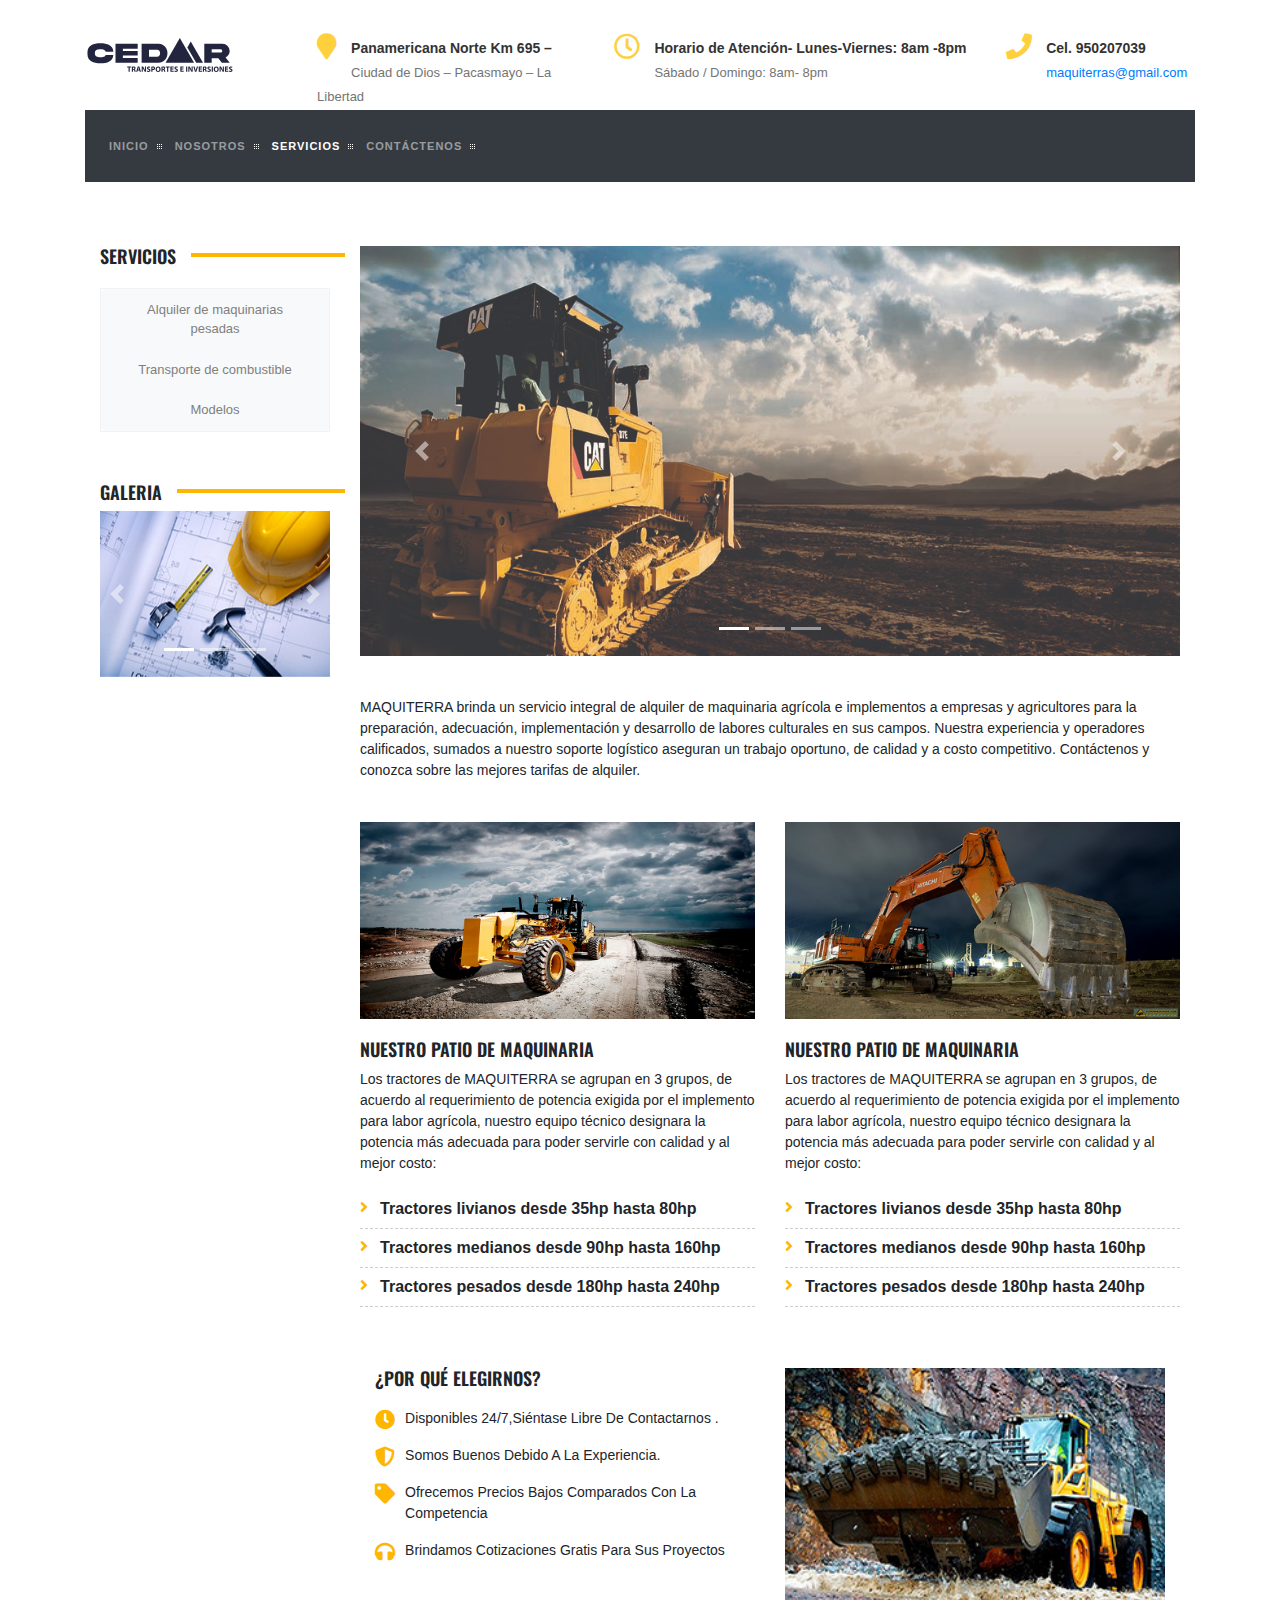
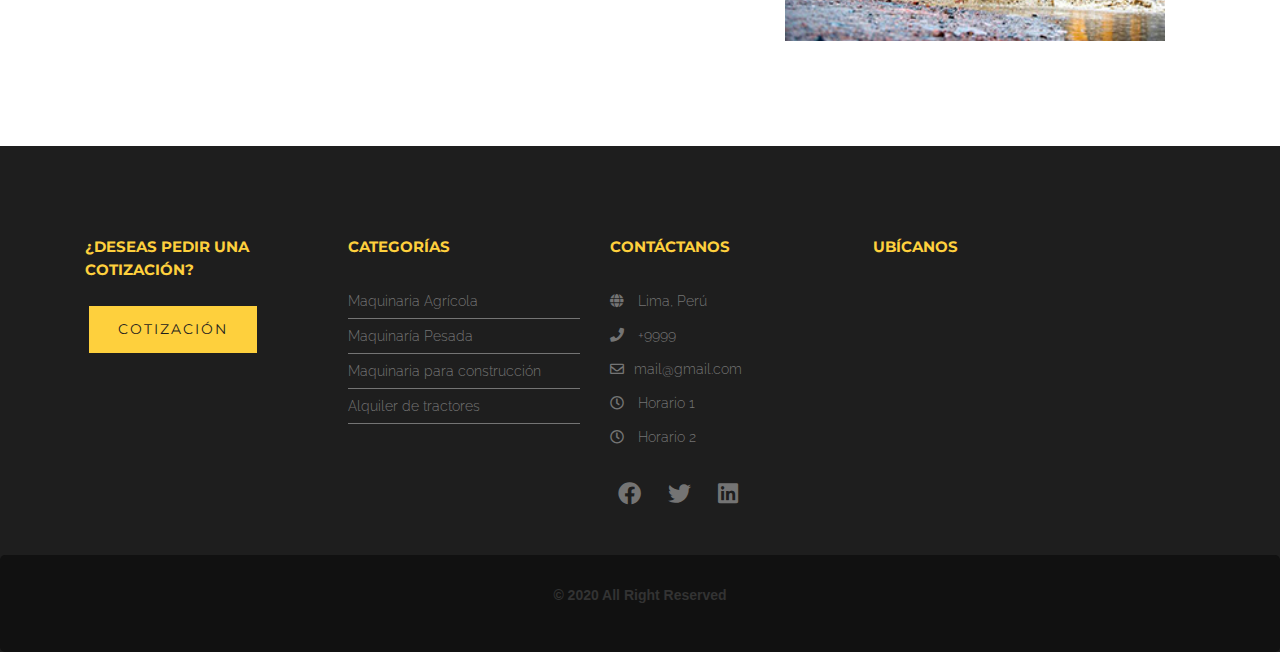
<file: servicios.html>
<!DOCTYPE html>
<html lang="en">
  <head>
    <meta charset="UTF-8" />
    <meta name="viewport" content="width=device-width, initial-scale=1.0" />
    <title>Cedar</title>
    <meta http-equiv="X-UA-Compatible" content="IE=edge" />

    <meta name="keywords" content="Cedar - Transportes e Inversiones Cedar" />
    <meta name="description" content="Cedar" />

    <link
      rel="stylesheet"
      href="https://stackpath.bootstrapcdn.com/bootstrap/4.5.2/css/bootstrap.min.css"
      integrity="sha384-JcKb8q3iqJ61gNV9KGb8thSsNjpSL0n8PARn9HuZOnIxN0hoP+VmmDGMN5t9UJ0Z"
      crossorigin="anonymous"
    />
    <link href="/css/fontawesome/css/all.css" rel="stylesheet" />
    <link
      href="https://fonts.googleapis.com/css2?family=Montserrat:wght@300;400;500;700&family=Raleway:ital,wght@0,300;0,500;0,700;1,400&display=swap"
      rel="stylesheet"
    />
    <link rel="stylesheet" href="css/general.css" />
    <link rel="stylesheet" href="css/servicios.css" />
  </head>

  <body>
    <div class="information">
      <div class="container">
        <div class="row">
          <div class="col-md-12">
            <div class="navbar-header">
              <a class="navbar-brand" href="index.html">
                <img
                  class="site_logo"
                  alt="Site Logo"
                  src="img/logoFinal.svg"
                  width="150"
                  height="100"
                />
              </a>
            </div>

            <div class="office-details">
              <div class="detail-box-1">
                <div class="icon"><i class="fa fa-map-marker"></i></div>
                <div class="detail">
                  <strong>Panamericana Norte Km 695 – </strong>
                  <br />
                  <span> Ciudad de Dios – Pacasmayo – La Libertad </span>
                </div>
              </div>
              <div class="detail-box-2">
                <div class="icon"><i class="far fa-clock"></i></div>
                <div class="detail">
                  <strong>Horario de Atención- Lunes-Viernes: 8am -8pm </strong>
                  <br />
                  <span>Sábado / Domingo: 8am- 8pm</span>
                </div>
              </div>
              <div class="detail-box-3">
                <div class="icon"><i class="fa fa-phone"></i></div>
                <div class="detail">
                  <strong>Cel. 950207039</strong>
                  <br />
                  <span>
                    <a href="mailto:maquiterras@gmail.com"
                      >maquiterras@gmail.com</a
                    ></span
                  >
                </div>
              </div>
            </div>
          </div>
        </div>
      </div>
    </div>

    <!-- Need to add navbar -->
    <div class="container">
      <nav class="navbar navbar-expand-lg navbar-dark bg-dark">
        <button
          class="navbar-toggler"
          type="button"
          data-toggle="collapse"
          data-target="#main_nav"
        >
          <span class="navbar-toggler-icon"></span>
        </button>
        <div class="collapse navbar-collapse" id="main_nav">
          <ul class="navbar-nav">
            <li class="nav-item">
              <a class="nav-link" href="index.html"
                >Inicio <span class="sr-only">(current)</span></a
              >
            </li>
            <li class="nav-item">
              <a class="nav-link" href="nosotros.html">Nosotros</a>
            </li>

            <li class="nav-item dropdown active">
              <a class="nav-link" href="#" data-toggle="dropdown">
                Servicios
              </a>
              <ul class="dropdown-menu bg-dark text-light">
                <li>
                  <a
                    class="dropdown-item bg-dark text-light"
                    href="servicios.html"
                  >
                    Alquiler de maquinarias pesadas</a
                  >
                </li>
                <li>
                  <a
                    class="dropdown-item bg-dark text-light"
                    href="servicios.html"
                  >
                    Transporte de combustible</a
                  >
                </li>
                <li>
                  <a
                    class="dropdown-item bg-dark text-light"
                    href="servicios.html"
                  >
                    Modelos</a
                  >
                </li>
              </ul>
            </li>

            <li class="nav-item">
              <a class="nav-link" href="contactanos.html">Contáctenos</a>
            </li>
          </ul>
        </div>
      </nav>
    </div>

    <div class="container gallery">
      <div class="container-fluid sideBar">
        <h4 class="subtitle">Servicios</h4>
        <div class="btn-group-vertical">
          <button type="button" class="btn btn-light">
            Alquiler de maquinarias pesadas
          </button>
          <button type="button" class="btn btn-light">
            Transporte de combustible
          </button>
          <button type="button" class="btn btn-light">Modelos</button>
        </div>

        <h4 class="subtitle">Galeria</h4>
        <div
          id="carouselExampleIndicators"
          class="carousel slide"
          data-ride="carousel"
        >
          <ol class="carousel-indicators">
            <li
              data-target="#carouselExampleIndicators"
              data-slide-to="0"
              class="active"
            ></li>
            <li data-target="#carouselExampleIndicators" data-slide-to="1"></li>
            <li data-target="#carouselExampleIndicators" data-slide-to="2"></li>
          </ol>
          <div class="carousel-inner">
            <div class="carousel-item active">
              <img class="d-block w-100" src="./img/1.jpg" alt="First slide" />
            </div>
            <div class="carousel-item">
              <img class="d-block w-100" src="./img/2.jpg" alt="Second slide" />
            </div>
            <div class="carousel-item">
              <img class="d-block w-100" src="./img/3.jpg" alt="Third slide" />
            </div>
          </div>
          <a
            class="carousel-control-prev"
            href="#carouselExampleIndicators"
            role="button"
            data-slide="prev"
          >
            <span class="carousel-control-prev-icon" aria-hidden="true"></span>
            <span class="sr-only">Previous</span>
          </a>
          <a
            class="carousel-control-next"
            href="#carouselExampleIndicators"
            role="button"
            data-slide="next"
          >
            <span class="carousel-control-next-icon" aria-hidden="true"></span>
            <span class="sr-only">Next</span>
          </a>
        </div>
      </div>

      <div class="container">
        <div
          id="carouselExampleIndicators"
          class="carousel slide"
          data-ride="carousel"
        >
          <ol class="carousel-indicators">
            <li
              data-target="#carouselExampleIndicators"
              data-slide-to="0"
              class="active"
            ></li>
            <li data-target="#carouselExampleIndicators" data-slide-to="1"></li>
            <li data-target="#carouselExampleIndicators" data-slide-to="2"></li>
          </ol>
          <div class="carousel-inner">
            <div class="carousel-item active">
              <img class="d-block w-100" src="./img/c.jpg" alt="First slide" />
            </div>
            <div class="carousel-item">
              <img class="d-block w-100" src="./img/a.jpg" alt="Second slide" />
            </div>
            <div class="carousel-item">
              <img class="d-block w-100" src="./img/b.jpg" alt="Third slide" />
            </div>
          </div>
          <a
            class="carousel-control-prev"
            href="#carouselExampleIndicators"
            role="button"
            data-slide="prev"
          >
            <span class="carousel-control-prev-icon" aria-hidden="true"></span>
            <span class="sr-only">Previous</span>
          </a>
          <a
            class="carousel-control-next"
            href="#carouselExampleIndicators"
            role="button"
            data-slide="next"
          >
            <span class="carousel-control-next-icon" aria-hidden="true"></span>
            <span class="sr-only">Next</span>
          </a>
        </div>

        <div class="paragraph">
          <p>
            MAQUITERRA brinda un servicio integral de alquiler de maquinaria
          agrícola e implementos a empresas y agricultores para la preparación,
          adecuación, implementación y desarrollo de labores culturales en sus
          campos. Nuestra experiencia y operadores calificados, sumados a
          nuestro soporte logístico aseguran un trabajo oportuno, de calidad y a
          costo competitivo. Contáctenos y conozca sobre las mejores tarifas de
          alquiler.
          </p>
        </div>

        <div class="sections">
          <div class="container section-part one">
            <img src="./img/a.jpg" alt="" />
            <h4>NUESTRO PATIO DE MAQUINARIA</h4>
            <p>
              Los tractores de MAQUITERRA se agrupan en 3 grupos, de acuerdo al
              requerimiento de potencia exigida por el implemento para labor
              agrícola, nuestro equipo técnico designara la potencia más
              adecuada para poder servirle con calidad y al mejor costo:
            </p>
            <ul class="arrow-style">
              <li>Tractores livianos desde 35hp hasta 80hp</li>
              <li>Tractores medianos desde 90hp hasta 160hp</li>
              <li>Tractores pesados desde 180hp hasta 240hp</li>
            </ul>
          </div>

          <div class="container section-part two">
            <img src="./img/b.jpg" alt="" />
            <h4>NUESTRO PATIO DE MAQUINARIA</h4>
            <p>
              Los tractores de MAQUITERRA se agrupan en 3 grupos, de acuerdo al
              requerimiento de potencia exigida por el implemento para labor
              agrícola, nuestro equipo técnico designara la potencia más
              adecuada para poder servirle con calidad y al mejor costo:
            </p>
            <ul class="arrow-style">
              <li>Tractores livianos desde 35hp hasta 80hp</li>
              <li>Tractores medianos desde 90hp hasta 160hp</li>
              <li>Tractores pesados desde 180hp hasta 240hp</li>
            </ul>
          </div>
        </div>

        <div class="section-p">
          <div class="col-md-6">
            <h4>¿POR QUÉ ELEGIRNOS?</h4>
            <ul>
              <li>
                <i class="fas fa-clock text-color"></i>
                <p>Disponibles 24/7,siéntase libre de contactarnos .</p>
              </li>
              <li>
                <i class="fas fa-shield-alt text-color"></i>
                <p>Somos buenos debido a la experiencia.</p>
              </li>
              <li>
                <i class="fas fa-tag text-color"></i>
                <p>Ofrecemos precios bajos comparados con la competencia</p>
              </li>
              <li>
                <i class="fas fa-headphones text-color"></i>
                <p>Brindamos cotizaciones gratis para sus proyectos</p>
              </li>
            </ul>
          </div>
          <div class="col-md-6">
            <img src="./img/3.jpg" alt="" />
          </div>
        </div>
      </div>
    </div>

    <footer>
      <div id="footer-area">
        <div class="container d-flex">
          <div class="row justify-content-center">
            <div class="col-lg-3 col-md-6 col-sm-6">
              <div class="single-footer">
                <h3>¿Deseas pedir una cotización?</h3>
                <button class="btn-footer ml-1 mb-3">Cotización</button>
              </div>
            </div>
            <div class="col-lg-3 col-md-6 col-sm-6">
              <div class="single-footer">
                <h3>Categorías</h3>
                <ul class="link-area machine">
                  <li>
                    <a href="#">Maquinaria Agrícola</a>
                  </li>
                  <li>
                    <a href="#">Maquinaría Pesada</a>
                  </li>
                  <li>
                    <a href="#">Maquinaria para construcción</a>
                  </li>
                  <li>
                    <a href="#">Alquiler de tractores</a>
                  </li>
                </ul>
              </div>
            </div>
            <div class="col-lg-3 col-md-6 col-sm-6">
              <div class="single-footer">
                <h3>Contáctanos</h3>
                <ul class="link-area">
                  <li>
                    <a href="#"><i class="fas fa-globe"></i> Lima, Perú</a>
                  </li>
                  <li>
                    <a href="#"><i class="fa fa-phone"></i> +9999</a>
                  </li>
                  <li>
                    <a href="#"
                      ><i class="far fa-envelope"></i>mail@gmail.com</a
                    >
                  </li>
                  <li>
                    <a href="#"><i class="far fa-clock"></i> Horario 1</a>
                  </li>
                  <li>
                    <a href="#"><i class="far fa-clock"></i> Horario 2</a>
                  </li>
                </ul>
                <ul class="footer-social list-inline d-flex justify-content">
                  <li>
                    <a href="#"><i class="fab fa-facebook"></i></a>
                  </li>
                  <li>
                    <a href="#"><i class="fab fa-twitter"></i></a>
                  </li>
                  <li>
                    <a href="#"><i class="fab fa-linkedin"></i></a>
                  </li>
                </ul>
              </div>
            </div>
            <div class="col-lg-3 col-md-6 col-sm-6">
              <div class="single-footer">
                <h3>Ubícanos</h3>
                <ul class="link-area widget list-inline">
                  <li>
                    <iframe
                      src="https://www.google.com/maps/embed?pb=!1m14!1m8!1m3!1d62427.46441322061!2d-77.0296179!3d-12.0630149!3m2!1i1024!2i768!4f13.1!3m3!1m2!1s0x9105c9b486fca793%3A0xb7547b098dfc4467!2sBenem%C3%A9rita%20Guardia%20Civil!5e0!3m2!1ses-419!2spe!4v1601008749119!5m2!1ses-419!2spe"
                      width="300"
                      height="200"
                      frameborder="0"
                      style="border: 0"
                      allowfullscreen=""
                      aria-hidden="false"
                      tabindex="0"
                    ></iframe>
                  </li>
                </ul>
              </div>
            </div>
          </div>
        </div>

        <div>
          <div class="row">
            <div class="col-md-12">
              <div class="copyright-area text-center">
                <p>&copy; 2020 All Right Reserved</p>
              </div>
            </div>
          </div>
        </div>
      </div>
    </footer>

    <script
      src="https://code.jquery.com/jquery-3.5.1.slim.min.js"
      integrity="sha384-DfXdz2htPH0lsSSs5nCTpuj/zy4C+OGpamoFVy38MVBnE+IbbVYUew+OrCXaRkfj"
      crossorigin="anonymous"
    ></script>
    <script
      src="https://cdn.jsdelivr.net/npm/popper.js@1.16.1/dist/umd/popper.min.js"
      integrity="sha384-9/reFTGAW83EW2RDu2S0VKaIzap3H66lZH81PoYlFhbGU+6BZp6G7niu735Sk7lN"
      crossorigin="anonymous"
    ></script>
    <script
      src="https://stackpath.bootstrapcdn.com/bootstrap/4.5.2/js/bootstrap.min.js"
      integrity="sha384-B4gt1jrGC7Jh4AgTPSdUtOBvfO8shuf57BaghqFfPlYxofvL8/KUEfYiJOMMV+rV"
      crossorigin="anonymous"
    ></script>
  </body>
</html>
</file>
<file: css/general.css>
/* Base */

:root {
  --primary-color: #fed03d;
  --light-color: #f5f5f5;
  --bg-card: rgb(245, 245, 245);
  --light-text: #747474;
  --dark-text: #333;
  --dark-color: #1e1e1e;
}

*,
*::before,
*::after {
  margin: 0;
  padding: 0;
  box-sizing: border-box;
}

html {
  font-family: "Montserrat", sans-serif;
}

/* Pre Navbar */
.col-md-12 {
  display: flex;
}

.office-details {
  display: -webkit-box;
  display: -ms-flexbox;
  display: flex;
  justify-content: flex-end;
  width: 100%;
}

.office-details .detail-box-1 {
  margin-top: 3%;
  margin-left: 1.5%;
  min-width: 30%;
}

.office-details .detail-box-1 .icon {
  float: left;
  font-size: 26px;
  margin: 0 14px 0 0;
  color: var(--primary-color);
}

.office-details .detail-box-1 .detail {
  margin-top: 8px;
}

.office-details .detail-box-1 .detail strong {
  color: var(--dark-text);
  line-height: 16px;
  font-size: 14px;
}

.office-details .detail-box-1 .detail span {
  color: var(--light-text);
  font-size: 13px;
}

.office-details .detail-box-2 {
  margin-top: 3%;
  margin-left: 1.5%;
  min-width: 40%;
}

.office-details .detail-box-2 .icon {
  float: left;
  font-size: 26px;
  margin: 0 14px 0 0;
  color: var(--primary-color);
}

.office-details .detail-box-2 .detail {
  margin-top: 8px;
}

.office-details .detail-box-2 .detail strong {
  color: var(--dark-text);
  line-height: 16px;
  font-size: 14px;
}

.office-details .detail-box-2 .detail span {
  color: var(--light-text);
  font-size: 13px;
}

.office-details .detail-box-3 {
  margin-top: 3%;
  margin-left: 1.5%;
  min-width: 20%;
}

.office-details .detail-box-3 .icon {
  float: left;
  font-size: 26px;
  margin: 0 14px 0 0;
  color: var(--primary-color);
}

.office-details .detail-box-3 .detail {
  margin-top: 8px;
}

.office-details .detail-box-3 .detail strong {
  color: var(--dark-text);
  line-height: 16px;
  font-size: 14px;
}

.office-details .detail-box-3 .detail span {
  color: var(--light-text);
  font-size: 13px;
}

@media (max-width: 800px) {}

/* ============ desktop view ============ */
.navbar-nav>li {
  padding-right: 5px;
  margin-right: 5px;
  background-image: url(../img/points.png);
  background-position: right center;
  background-repeat: no-repeat;
}

.nav-link {
  letter-spacing: 1px;
  line-height: 40px;
  text-transform: uppercase;
  font-size: 11px;
  font-weight: bold;
}

@media all and (min-width: 992px) {
  .navbar .nav-item .dropdown-menu {
    display: none;
  }

  .navbar .nav-item:hover .nav-link {
    color: #fff;
  }

  .navbar .nav-item:hover .dropdown-menu {
    display: block;
  }

  .navbar .nav-item .dropdown-menu {
    margin-top: 0;
  }
}

/* Information */

.info {
  background: #fff;
  background-position: left top;
  background-repeat: no-repeat;
  padding-top: 3%;
  padding-right: 30px;
  padding-bottom: 40px;
  padding-left: 30px;
}

.info .info-padding {
  margin-top: 42px;
  margin-bottom: 20px;
}

.info .info-padding .info-background {
  padding: 0px 15% 0px 15%;
  background-position: left top;
  background-repeat: no-repeat;
  background-size: cover;
}

.info-title h2 {
  font-weight: 300;
  text-align: center;
  font-size: 32px;
  line-height: 33.767px;
  font-family: "Raleway", sans-serif;
  color: #333;
  margin: 0px 0px 13.1775px;
}

.info-separator {
  border: 1px solid var(--primary-color);
  margin-left: auto;
  margin-right: auto;
  margin-top: 0px;
  margin-bottom: 30px;
  width: 100%;
  max-width: 206px;
}

.info-text {
  text-align: center;
  color: #747474;
  font-size: 15px;
  font-family: "Raleway", sans-serif;
  margin: 0px 0px 20px;
  font-weight: 500;
}

/* Footer  */

#footer-area {
  padding: 90px 0 0 0;
  background: var(--dark-color);
  color: var(--light-color);
  overflow: hidden;
}

.btn-footer {
  background: var(--primary-color);
  padding: 13px 29px;
  color: var(--dark-color);
  font-family: "Montserrat", sans-serif;
  font-weight: 400;
  letter-spacing: 2px;
  text-transform: uppercase;
  font-size: 14px;
  border: none;
  transition: all 0.2s;
}

.btn-footer:hover {
  background: #333;
  color: #fff;
}

.footer-social {
  margin-top: 20px;
}

.single-footer h3 {
  font-family: "Montserrat", sans-serif;
  font-size: 15px;
  font-weight: 700;
  line-height: 1.5;
  letter-spacing: 0;
  font-size: normal;
  text-transform: uppercase;
  margin-bottom: 25px;
  color: var(--primary-color);
}

.link-area li {
  padding: 5px 5px 5px 0;
  list-style: none;
  margin: 1px solid var(--light-text);
}

.link-area li a {
  color: var(--light-text);
  font-family: "Raleway", sans-serif;
  font-size: 14px;
  font-weight: 300;
  transition: 0.3s ease-in;
}

.link-area li a:hover {
  color: var(--primary-color);
}

.link-area li a i {
  margin-right: 10px;
  color: var(--light-text);
}

.link-area {
  padding: 0;
}

.link-area.machine li {
  border-bottom: 1px solid var(--light-text);
  position: relative;
}

.link-area.machine li::before {
  position: absolute;
  font-family: icomoon;
  content: "\f105";
  margin-left: -12px;
  color: var(--light-text);
}

.footer-social li a {
  width: 30px;
  height: 30px;
  display: inline-block;
  margin-right: 20px;
  font-size: 23px;
}

.footer-social li a i {
  color: var(--light-text);
  padding: 8px;
  transition: 0.3s ease-in;
}

.footer-social li a i:hover {
  color: var(--primary-color);
}

.widget li a img {
  margin-bottom: -10px;
  width: 100%;
}

.copyright-area {
  width: 100%;
  background: #111;
  padding: 30px 0;
  margin-top: 30px;
  border-radius: 5px;
}

.copyright-area p {
  font-weight: 600;
  color: var(--dark-text);
}

.btn-default {
  background-color: #feb600;
  transition: 0.3s ease-in;
}

.btn-default:hover {
  background-color: var(--primary-color);
}
</file>
<file: css/servicios.css>
@import url('https://fonts.googleapis.com/css2?family=Oswald:wght@400;600;700&display=swap');

h4 {
  font-family: 'Oswald', sans-serif;
  font-weight: 600;
  text-transform: uppercase;
  font-size: 18px;
}

p {
  font-size: 14px;
}

.gallery {
  margin-top: 5%;
  margin-bottom: 5%;
  display: flex;
}

.one {
  padding-left: 0;
}

.two {
  padding-right: 0;
}

.sideBar {
  width: 30%;
  height: 20%;
  overflow: hidden;
}

.subtitle::after {
  content: "";
  border-top: 4px solid #feb600;
  margin-left: 15px;
  margin-right: -100%;
  width: 100%;
  display: inline-block;
  vertical-align: bottom;
  height: 0.8em;
}

.btn-group-vertical {
  border: 1px solid rgba(0,0,0,.05);
  margin: 12px 0 50px 0;
}

.btn-light {
  color: #7F7F7F;
  font-size: 13px;
  padding: 10px 30px;
}

.btn-light:hover {
  background: #FEB600;
  color: #fff;
}

.paragraph {
  margin-top: 5%;
  margin-bottom: 5%;
}

.sections {
  display: flex;
}

.section-part {
  display: flex;
  flex-direction: column;
}

.section-part img {
  width: 100%;
  margin-bottom: 5%;
}

.arrow-style {
  margin: 0 0 20px;
  padding: 0 0 0 0px;
}

.arrow-style li {
  font-weight: 600;
  list-style: outside none none;
  padding-bottom: 7px;
  padding-left: 20px;
  padding-top: 7px;
  position: relative;
  border-bottom: 1px dashed #ccc;
}

.arrow-style li:before {
  font-weight: 900;
  content: "\f105";
  display: block;
  font-family: "Font Awesome 5 Free";
  left: 0;
  position: absolute;
  top: 5px;
  color: #feb600;
}

.section-p {
  margin-top: 5%;
  margin-bottom: 5%;
  display: flex;
}

.section-p .col-md-6 ul{
    margin-top: 5%;
    margin-bottom: 5%;
}


.section-p .col-md-6 ul li{
    position: relative;
    text-transform: capitalize;
    list-style: none;
    font-size: 14px;
}

.section-p .col-md-6 ul li p{
    margin-left: 30px;
}

.section-p .col-md-6 img{
    width: 100%;
}

.text-color {
  color: #feb600;
  position: absolute;
  top: 2px;
  font-size: 20px;
}
</file>
